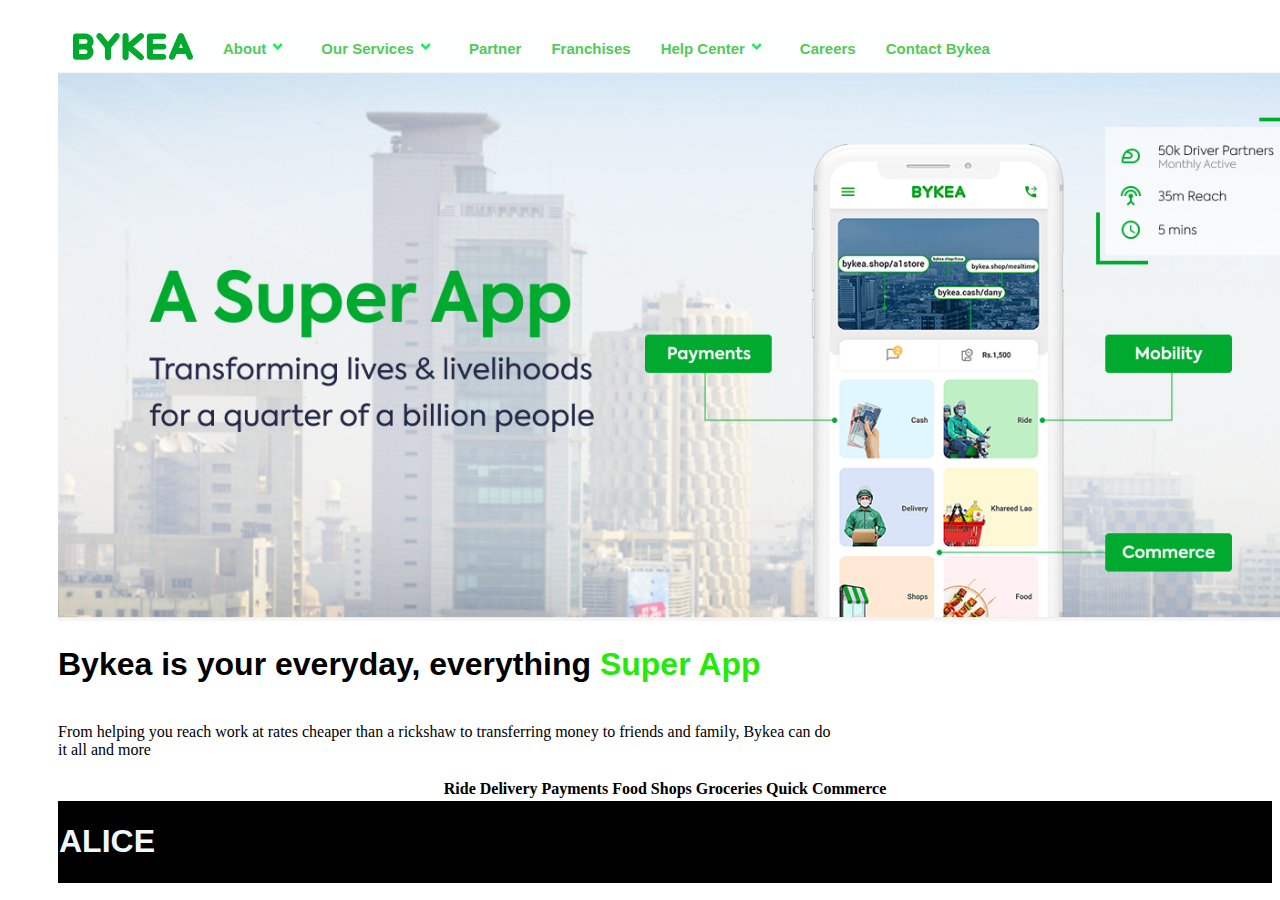
<file: index.html>
<!DOCTYPE html>
<html lang="en">
<head>
    <meta charset="UTF-8">
    <meta http-equiv="X-UA-Compatible" content="IE=edge">
    <meta name="viewport" content="width=device-width, initial-scale=1.0">
    <title>Document</title>
    <link rel="stylesheet" href="MAIN.CSS">
</head>
<body>
   
        <div id="menu">
            <ul>
                <li><a href="index.html"><img src="./pics/Bykea_logo.svg" class="bykea_float_btn"/>
                    <li>
                    <a href="#">About<img src="./pics/ar.png"width="25px"> </a>
                    <ul>
                        
                        <li><a href="#">About Us</a></li>
                        <li><a href="#">Social Impact</a></li>
                        <li><a href="#">Press & Media></a></li>
                        <li><a href="#">Our Team</a></li>
                        <li><a href="#">Mission, Vision & Values</a></li>
                        <li><a href="#">Accessibility</a></li>
                        <li><a href="#">Safety</a></li>
                    </ul>
    
                <li>
                    <a href="#">Our Services<img src="./pics/ar.png"width="25px"></a>
                    <ul>
                        <li><a href="#">Mobility</a></li>
                        <li>
                            <a href="#">Commerce</a>
                            <ul>
                                <li><a href="#">Mobility</a></li>
                                <li><a href="#">Commerce</a></li>
                                <li><a href="#">Payments</a></li>
                                <li><a href="#">Bykea For Business</a></li>
                            </ul>
                        <li><a href="#">Payments</a></li>
                        <li><a href="#">Bykea For Business</a></li>
                    </ul>
                </li>
                <li><a href="#">Partner</a></li>
                <li><a href="#">Franchises</a></li>
                <li>
                    <a href="#">Help Center<img src="./pics/ar.png"width="25px"></a>
                    <ul>
                        <li><a href="#">Frequently Asked Questions</a></li>
                        <li><a href="#">Contact Us</a></li>
                        <li><a href="#">Vulnerability Disclosure Program></a></li>
                         </ul>
                </li>
                <li><a href="#">Careers</a></li>
                <Li><a href="contact bykea.html">Contact Bykea</a></Li>
                
            </ul>
              
        </div>
    </body>
      
       <img src="./pics/bp.png" alt="">
       <br>
       <h1>Bykea is your everyday, everything <a style="color: rgb(36, 233, 10);">Super App</a> </h1>
       <br> From helping you reach work at rates cheaper than a rickshaw to transferring money to friends and family, Bykea can do
        <br> it all and more
        <br>
        <CEnter>
        <br> <table>
            <th>Ride</th>
            <TH>Delivery</TH>
            <th>Payments</th>
            <th> Food</th>
            <th>Shops</th>
            <th>Groceries</th>
            <th>Quick Commerce</th>
        </table>
    </CEnter>
    <div style="border: 1px solid black;background-color: black;">
    <h1><a style="color: aliceblue;">ALICE</a></h1>
    </div>
  
</html>
</file>
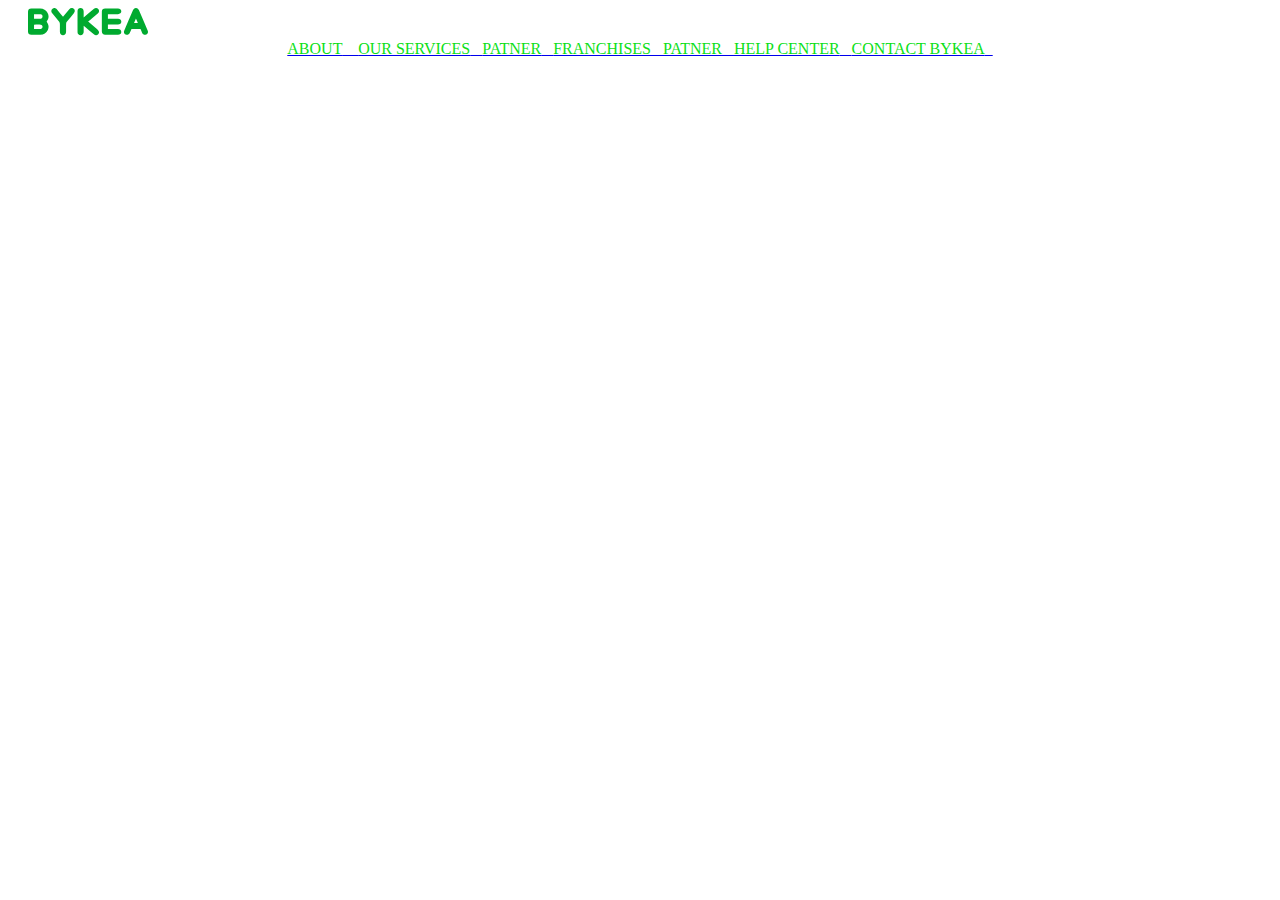
<file: ABOUT.HTML>
<!DOCTYPE html>
<html lang="en">
<head>
    <meta charset="UTF-8">
    <meta http-equiv="X-UA-Compatible" content="IE=edge">
    <meta name="viewport" content="width=device-width, initial-scale=1.0">
    <title>Document</title>
</head>
<body>
    
    &nbsp;&nbsp; &nbsp; <a href="index.html"><img src="./pics/Bykea_logo.svg" class="bykea_float_btn"/>
    <CEnter>
    <a href="ABOUT.HTML"><span style="color: rgb(12, 223, 23);">ABOUT</span> &nbsp;&nbsp;
    <a href="OUR SERVICES.HTML"><span style="color: rgb(12, 223, 23);">OUR SERVICES</span>&nbsp;&nbsp;
    <a href="PATNER.HTML"><span style="color: rgb(12, 223, 23);">PATNER</span>&nbsp;&nbsp; 
    <a href="FRANCHISES.HTML"><span style="color: rgb(12, 223, 23);">FRANCHISES</span>&nbsp;&nbsp; 
    <a href="PATNER.HTML"><span style="color: rgb(12, 223, 23);">PATNER</span>&nbsp;&nbsp; 
    <a href="HELP CENTER.HTML"><span style="color: rgb(12, 223, 23);">HELP CENTER</span>&nbsp;&nbsp; 
    <a href="contact bykea.html"><span style="color: rgb(12, 223, 23);">CONTACT BYKEA</span>&nbsp;&nbsp;
      </CEnter>
    
</body>
</html>
</file>
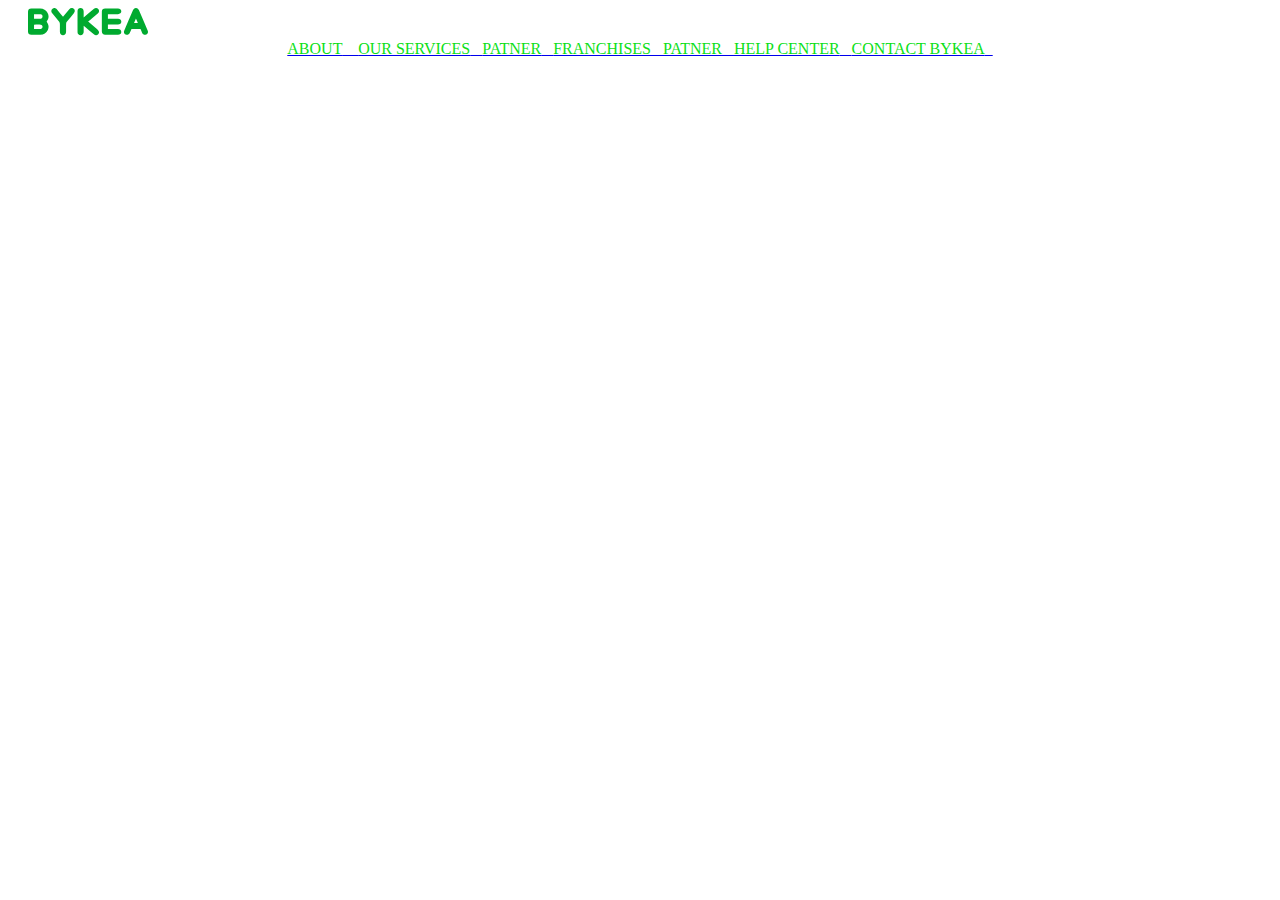
<file: contact bykea.html>
<!DOCTYPE html>
<html lang="en">
<head>
    <meta charset="UTF-8">
    <meta http-equiv="X-UA-Compatible" content="IE=edge">
    <meta name="viewport" content="width=device-width, initial-scale=1.0">
    <title>Document</title>
</head>
<body>
    &nbsp;&nbsp; &nbsp; <a href="index.html"><img src="./pics/Bykea_logo.svg" class="bykea_float_btn"/>
        <CEnter>
            <a href="ABOUT.HTML"><span style="color: rgb(12, 223, 23);">ABOUT</span> &nbsp;&nbsp;
            <a href="OUR SERVICES.HTML"><span style="color: rgb(12, 223, 23);">OUR SERVICES</span>&nbsp;&nbsp;
            <a href="PATNER.HTML"><span style="color: rgb(12, 223, 23);">PATNER</span>&nbsp;&nbsp; 
            <a href="FRANCHISES.HTML"><span style="color: rgb(12, 223, 23);">FRANCHISES</span>&nbsp;&nbsp; 
            <a href="PATNER.HTML"><span style="color: rgb(12, 223, 23);">PATNER</span>&nbsp;&nbsp; 
            <a href="HELP CENTER.HTML"><span style="color: rgb(12, 223, 23);">HELP CENTER</span>&nbsp;&nbsp; 
            <a href="contact bykea.html"><span style="color: rgb(12, 223, 23);">CONTACT BYKEA</span>&nbsp;&nbsp; 
            </CEnter>
    </body>
</body>
</html>
</file>
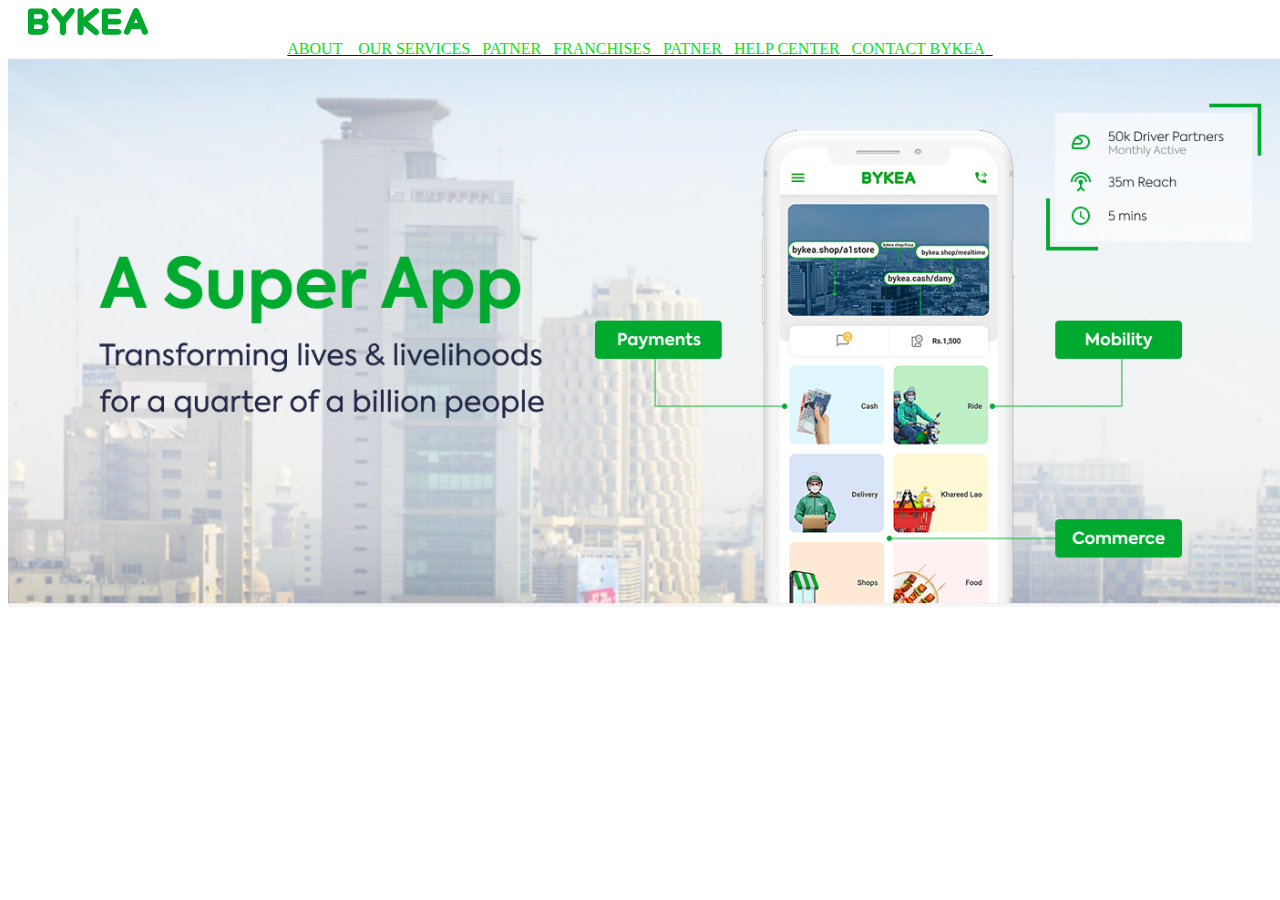
<file: FRANCHISES.HTML>
<!DOCTYPE html>
<html lang="en">
<head>
    <meta charset="UTF-8">
    <meta http-equiv="X-UA-Compatible" content="IE=edge">
    <meta name="viewport" content="width=device-width, initial-scale=1.0">
    <title>Document</title>
</head>
<body>
    &nbsp;&nbsp; &nbsp; <a href="index.html"><img src="./pics/Bykea_logo.svg" class="bykea_float_btn"/>
        <CEnter>
        <a>
            <a href="ABOUT.HTML"><span style="color: rgb(12, 223, 23);">ABOUT</span> &nbsp;&nbsp;
            <a href="OUR SERVICES.HTML"><span style="color: rgb(12, 223, 23);">OUR SERVICES</span>&nbsp;&nbsp;
            <a href="PATNER.HTML"><span style="color: rgb(12, 223, 23);">PATNER</span>&nbsp;&nbsp; 
            <a href="FRANCHISES.HTML"><span style="color: rgb(12, 223, 23);">FRANCHISES</span>&nbsp;&nbsp; 
            <a href="PATNER.HTML"><span style="color: rgb(12, 223, 23);">PATNER</span>&nbsp;&nbsp; 
            <a href="HELP CENTER.HTML"><span style="color: rgb(12, 223, 23);">HELP CENTER</span>&nbsp;&nbsp;
            <a href="contact bykea.html"><span style="color: rgb(12, 223, 23);">CONTACT BYKEA</span>&nbsp;&nbsp;
            </a>
            </CEnter>
            
            </body>
           <img src="./pics/bp.png" alt="">
</file>
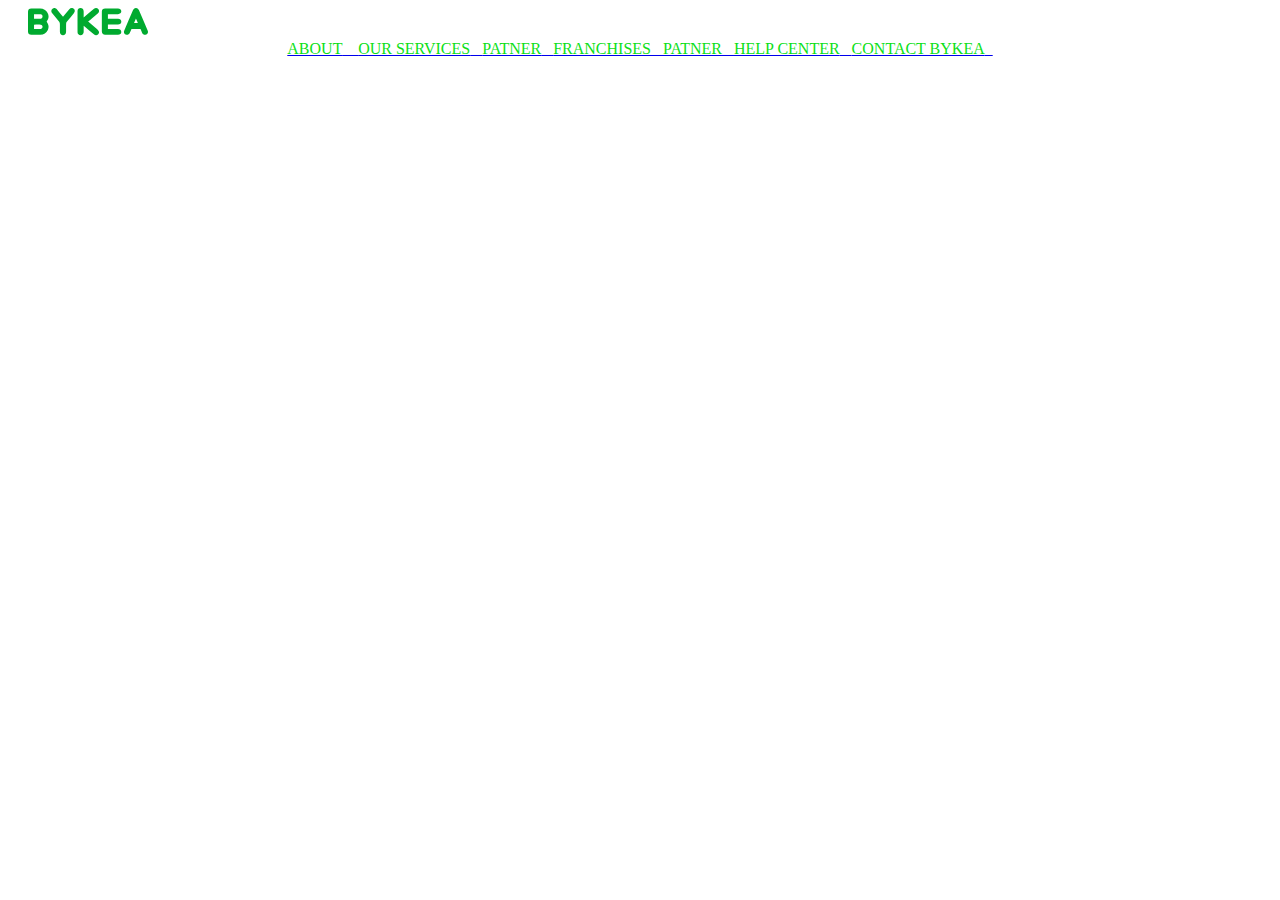
<file: HELP CENTER.HTML>
<!DOCTYPE html>
<html lang="en">
<head>
    <meta charset="UTF-8">
    <meta http-equiv="X-UA-Compatible" content="IE=edge">
    <meta name="viewport" content="width=device-width, initial-scale=1.0">
    <title>Document</title>
</head>
<body>
    &nbsp;&nbsp; &nbsp; <a href="index.html"><img src="./pics/Bykea_logo.svg" class="bykea_float_btn"/>
    <CEnter>
        <a href="ABOUT.HTML"><span style="color: rgb(12, 223, 23);">ABOUT</span> &nbsp;&nbsp;
        <a href="OUR SERVICES.HTML"><span style="color: rgb(12, 223, 23);">OUR SERVICES</span>&nbsp;&nbsp;
        <a href="PATNER.HTML"><span style="color: rgb(12, 223, 23);">PATNER</span>&nbsp;&nbsp; 
        <a href="FRANCHISES.HTML"><span style="color: rgb(12, 223, 23);">FRANCHISES</span>&nbsp;&nbsp; 
        <a href="PATNER.HTML"><span style="color: rgb(12, 223, 23);">PATNER</span>&nbsp;&nbsp; 
        <a href="HELP CENTER.HTML"><span style="color: rgb(12, 223, 23);">HELP CENTER</span>&nbsp;&nbsp;
        <a href="contact bykea.html"><span style="color: rgb(12, 223, 23);">CONTACT BYKEA</span>&nbsp;&nbsp;
        </CEnter>
</body>
</html>
</file>
<file: MAIN.CSS>
body{
    padding: 10px 0 0 50px;
  }
  h1{
    font-family: arial;
  }
  #menu{
    margin-top:15px;
  }
  #menu > ul{
    background: #feffff;
  }
  #menu ul
  {
    list-style:none;
    position:relative;
    float:left;
    margin:0;
    padding:0;
  }

  #menu ul a
  {
    display:block;
    color:rgb(83, 201, 89);
    text-decoration:none;
    font-weight:700;
    font-size:15px;
    line-height:32px;
    padding:0 15px;
    font-family:Helvetica,Arial,sans-serif;
  }

  #menu ul li
  {
    position:relative;
    float:left;
    margin:0;
    padding:0
  }

  #menu ul li.active
  {
    background:#ffffff
  }

  #menu ul li:hover
  {
    /*background:#f6f6f6*/
    background: #ffffff;
  }

  #menu ul ul
  {
    display:none;
    position:absolute;
    top:100%;
    left:0;
    background:#ffffff;
    padding:0
  }

  #menu ul ul li
  {
    float:none;
    width:200px;
    border-left: 3px solid #f7faf8;
  }
  #menu ul ul li:hover{
    border-left: 3px solid #2c3e50;
  }

  #menu ul ul a
  {
    line-height:120%;
    padding:10px 15px
  }

  #menu ul ul ul
  {
    top:-4px;
    left:100%
  }

  #menu ul li:hover > ul
  {
    display:block
  }
</file>
